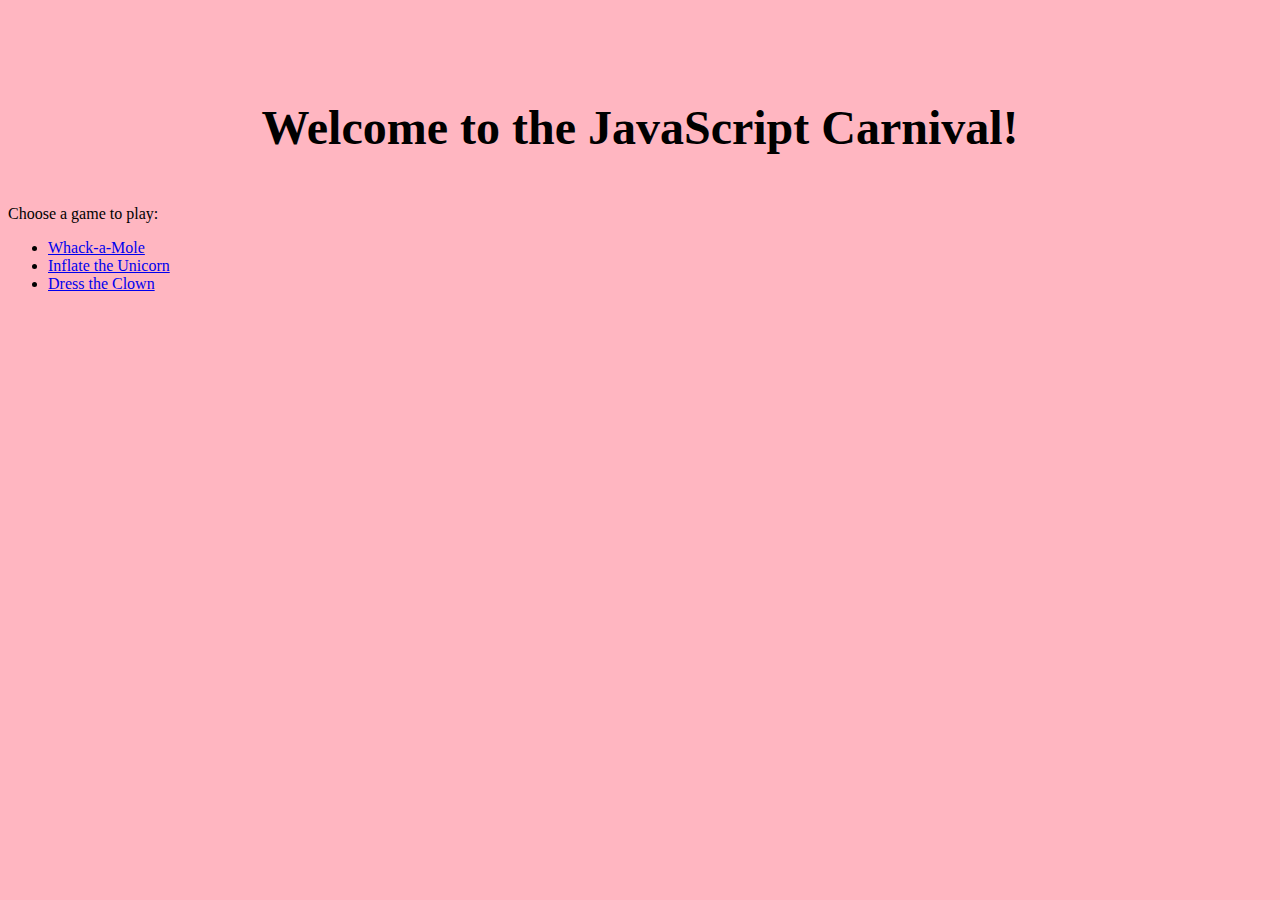
<file: index.html>
<!DOCTYPE html>
<html lang="en">
  <head>
    <meta charset="UTF-8" />
    <meta name="viewport" content="width=device-width, initial-scale=1.0" />
    <title>JavaScript Carnival Games</title>
    <link rel="stylesheet" href="main.css" />
  </head>
  <body>
    <h1>Welcome to the JavaScript Carnival!</h1>
    <p>Choose a game to play:</p>
    <ul>
      <li><a href="./whack-a-mole/whack-a-mole.html">Whack-a-Mole</a></li>
      <li>
        <a href="./inflate-the-unicorn/inflate-the-unicorn.html"
          >Inflate the Unicorn</a
        >
      </li>
      <li>
        <a href="./dress-the-clown/dress-the-clown.html">Dress the Clown</a>
      </li>
    </ul>
  </body>
</html>
</file>
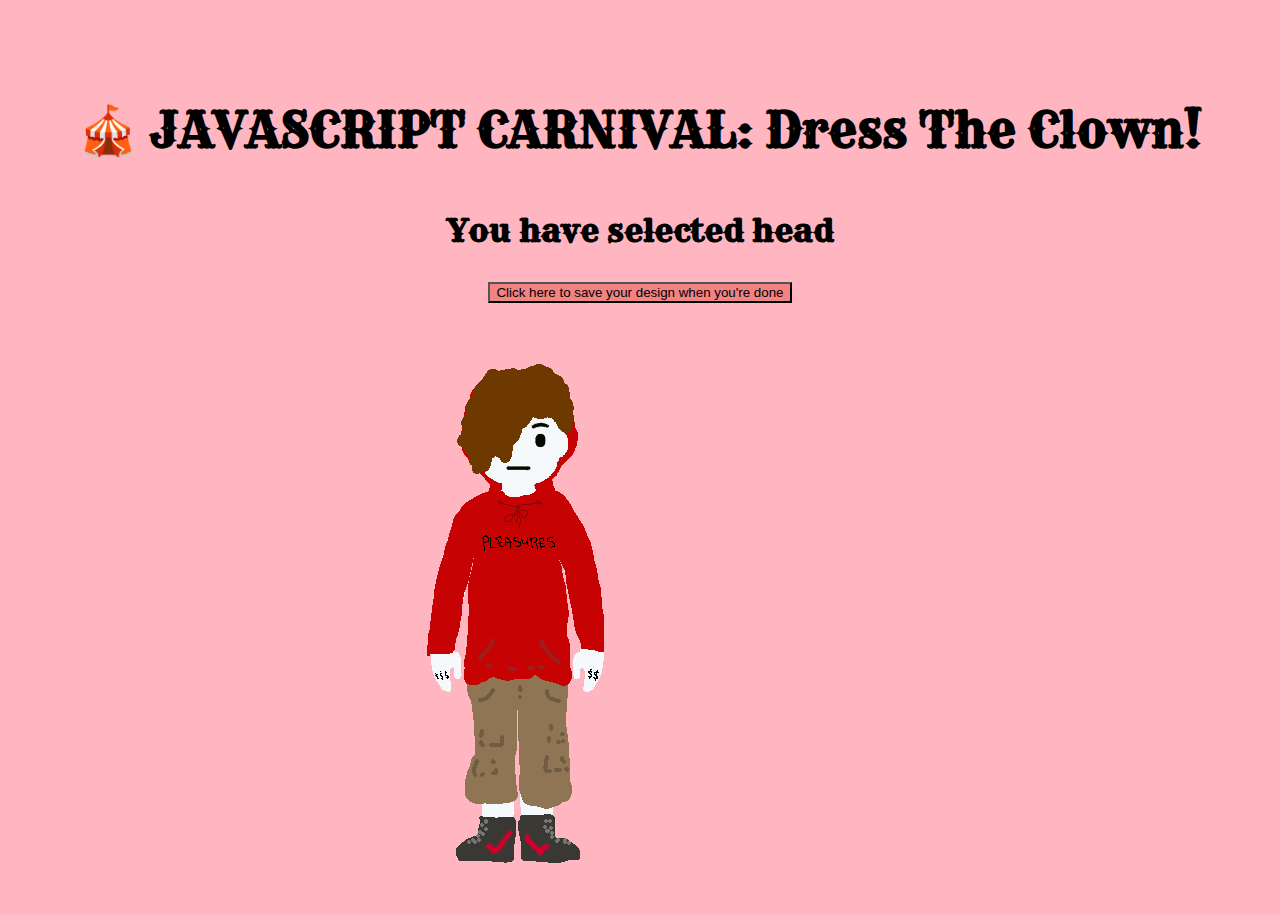
<file: dress-the-clown/dress-the-clown.html>
<!DOCTYPE html>
<html lang="en">
  <head>
    <meta charset="utf-8" />
    <meta
      name="viewport"
      content="width=device-width, initial-scale=1, user-scalable=0, maximum-scale=1, minimum-scale=1"
    />
    <title>JAVASCRIPT CARNIVAL: Dress The Clown!</title>
    <link
      href="https://fonts.googleapis.com/css?family=Rye&display=swap"
      rel="stylesheet"
    />
    <link
      rel="apple-touch-icon"
      sizes="180x180"
      href="../favicon/apple-touch-icon.png"
    />
    <link
      rel="icon"
      type="image/png"
      sizes="32x32"
      href="../favicon/favicon-32x32.png"
    />
    <link
      rel="icon"
      type="image/png"
      sizes="16x16"
      href="../favicon/favicon-16x16.png"
    />
    <link rel="stylesheet" href="../main.css" />
  </head>
  <body>
    <h1>🎪 JAVASCRIPT CARNIVAL: Dress The Clown!</h1>
    <h3 id="displaybodypart"></h3>
    <div class="button-div">
      <button id="saveButton">
        Click here to save your design when you're done
      </button>
    </div>
    <div class="dress-a-parent">
      <img class="dress-an-image head" id="head" src="./images/head3.png" />
      <br />
      <img class="dress-an-image body" id="body" src="./images/body4.png" />
      <br />
      <img class="dress-an-image shoes" id="shoes" src="./images/shoes4.png" />
    </div>

    <script type="module" src="dress-the-clown.js"></script>
  </body>
</html>
</file>
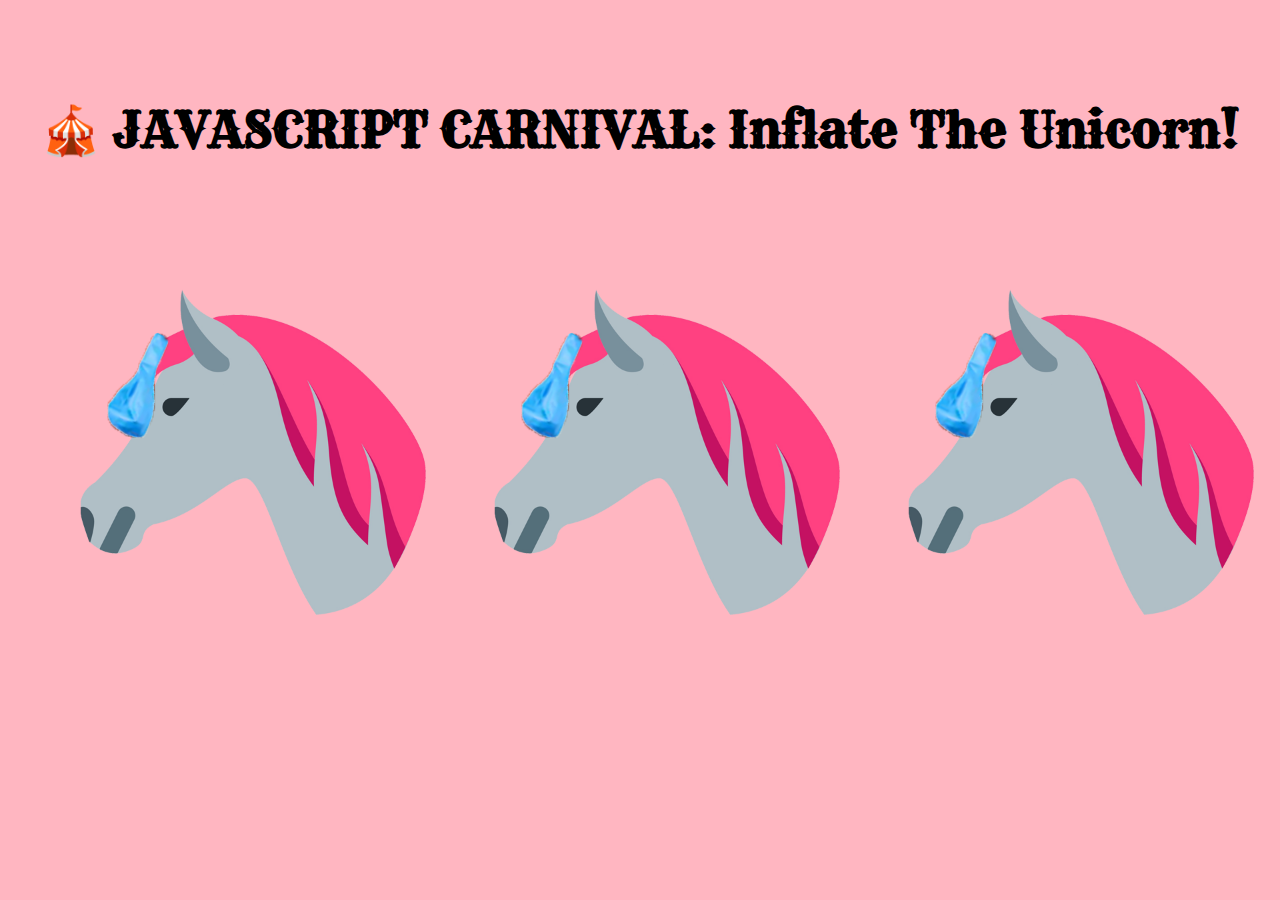
<file: inflate-the-unicorn/inflate-the-unicorn.html>
<!DOCTYPE html>
<html lang="en">
  <head>
    <meta charset="utf-8" />
    <meta
      name="viewport"
      content="width=device-width, initial-scale=1, user-scalable=0, maximum-scale=1, minimum-scale=1"
    />
    <title>JAVASCRIPT CARNIVAL: Inflate The Unicorn!</title>
    <link
      href="https://fonts.googleapis.com/css?family=Rye&display=swap"
      rel="stylesheet"
    />
    <link
      rel="apple-touch-icon"
      sizes="180x180"
      href="../favicon/apple-touch-icon.png"
    />
    <link
      rel="icon"
      type="image/png"
      sizes="32x32"
      href="../favicon/favicon-32x32.png"
    />
    <link
      rel="icon"
      type="image/png"
      sizes="16x16"
      href="../favicon/favicon-16x16.png"
    />
    <link rel="stylesheet" href="../main.css" />
  </head>
  <body>
    <h1>🎪 JAVASCRIPT CARNIVAL: Inflate The Unicorn!</h1>

    <div class="container">
      <img class="inflate-an-image" src="./images/unicorn-0.png" />
      <img class="inflate-an-image" src="./images/unicorn-0.png" />
      <img class="inflate-an-image" src="./images/unicorn-0.png" />
    </div>

    <script type="module" src="inflate-the-unicorn.js"></script>
  </body>
</html>
</file>
<file: main.css>
body {
  font-family: 'Rye', cursive;
  background-color: LightPink;
}

h1 {
  margin-top: 100px;
  margin-bottom: 50px;
  font-size: 3em;
  text-align: center;
}

table {
  margin-right: center;
  margin-left: center;
  margin: 0 auto;
}

td {
  background-color: BurlyWood;
  height: 75px;
  width: 75px;
}

.container {
  text-align: center;
}

.inflate-an-image {
  display: inline-block;
  width: 400px;
  height: 400px;
  margin: 5px;
}

.dress-a-parent {
  margin-left: auto;
  margin-right: auto;
  width: 50%;
  position: relative;
  top: 0;
  left: 0;
}

.dress-an-image {
  position: absolute;
  top: 0px;
  left: 0px;
}

.head {
  z-index: 2;
}

.body {
  z-index: 0;
}

.shoes {
  z-index: 1;
}

#mole {
  width: 100%;
}

#displaybodypart {
  text-align: center;
  font-size: 2rem;
}

#saveButton {
  background-color: rgb(241, 131, 131);
}

.button-div {
  display: flex;
  justify-content: center;
}
</file>
